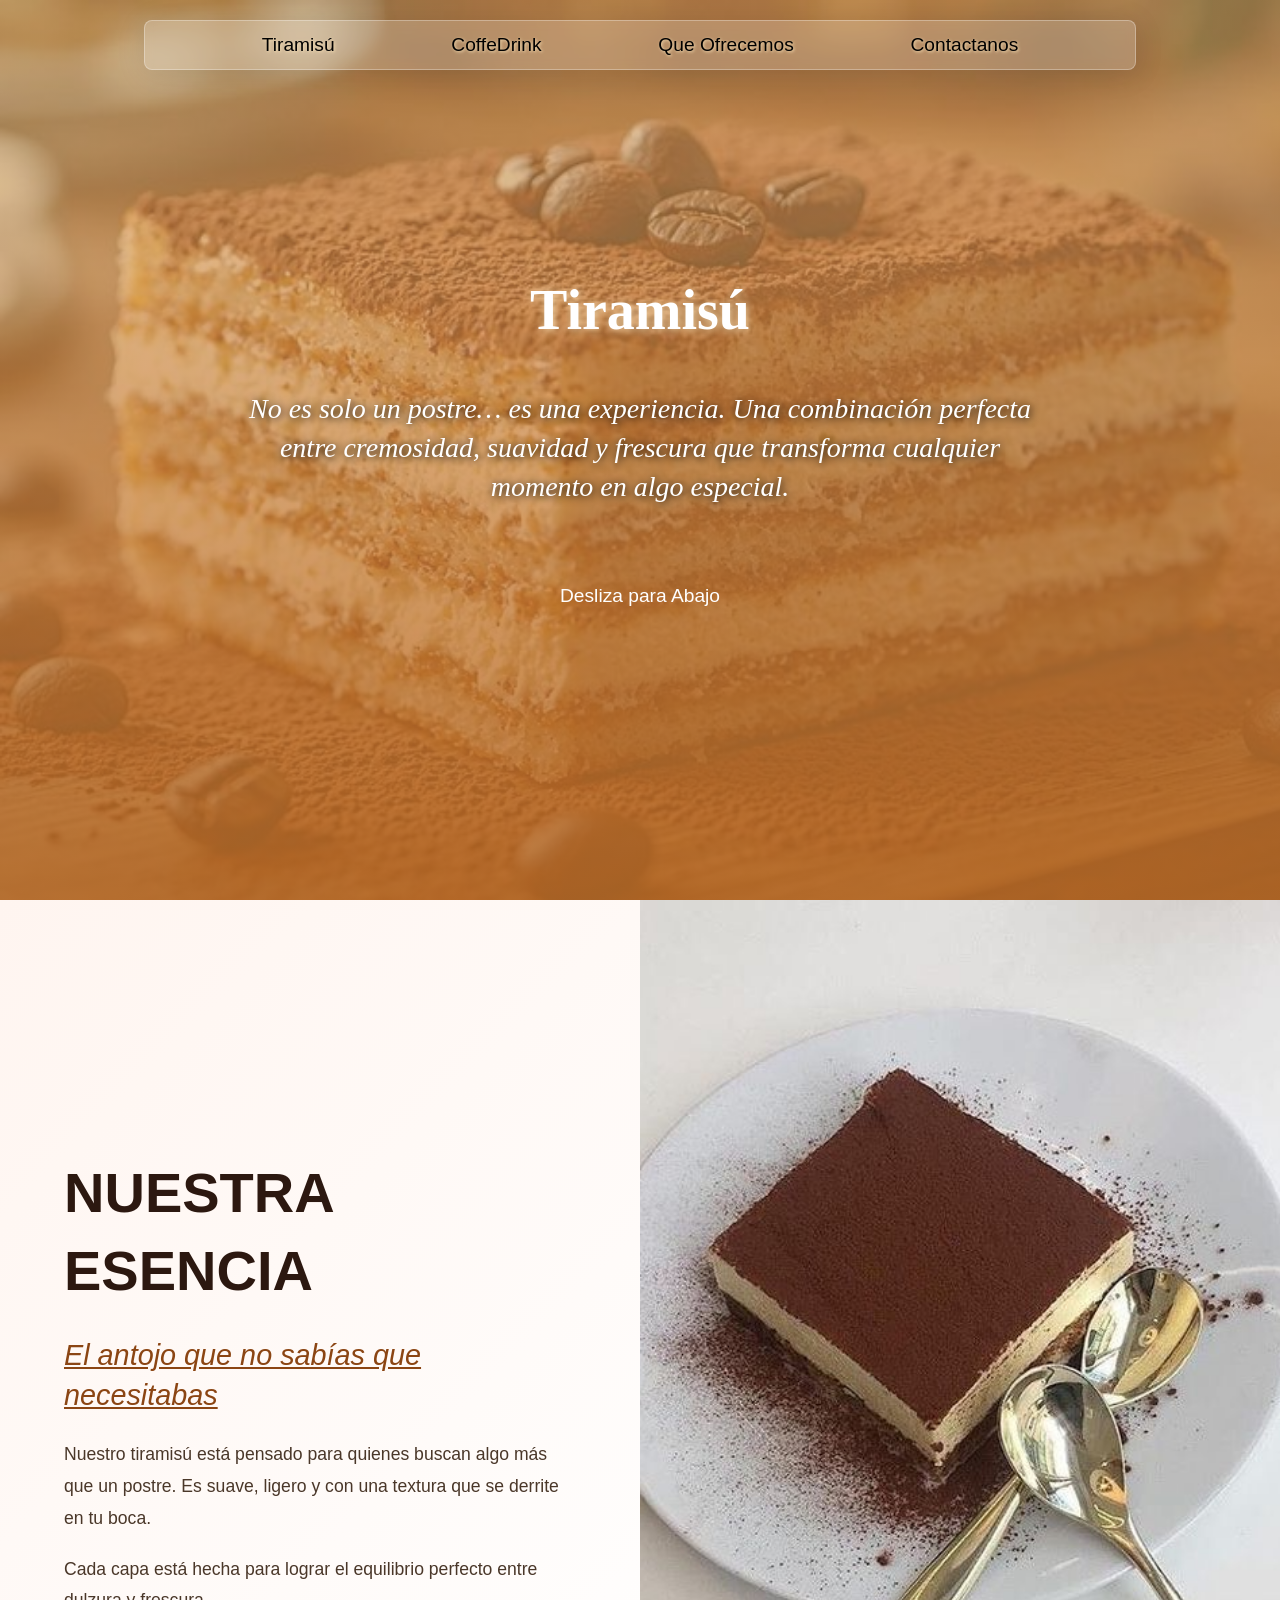
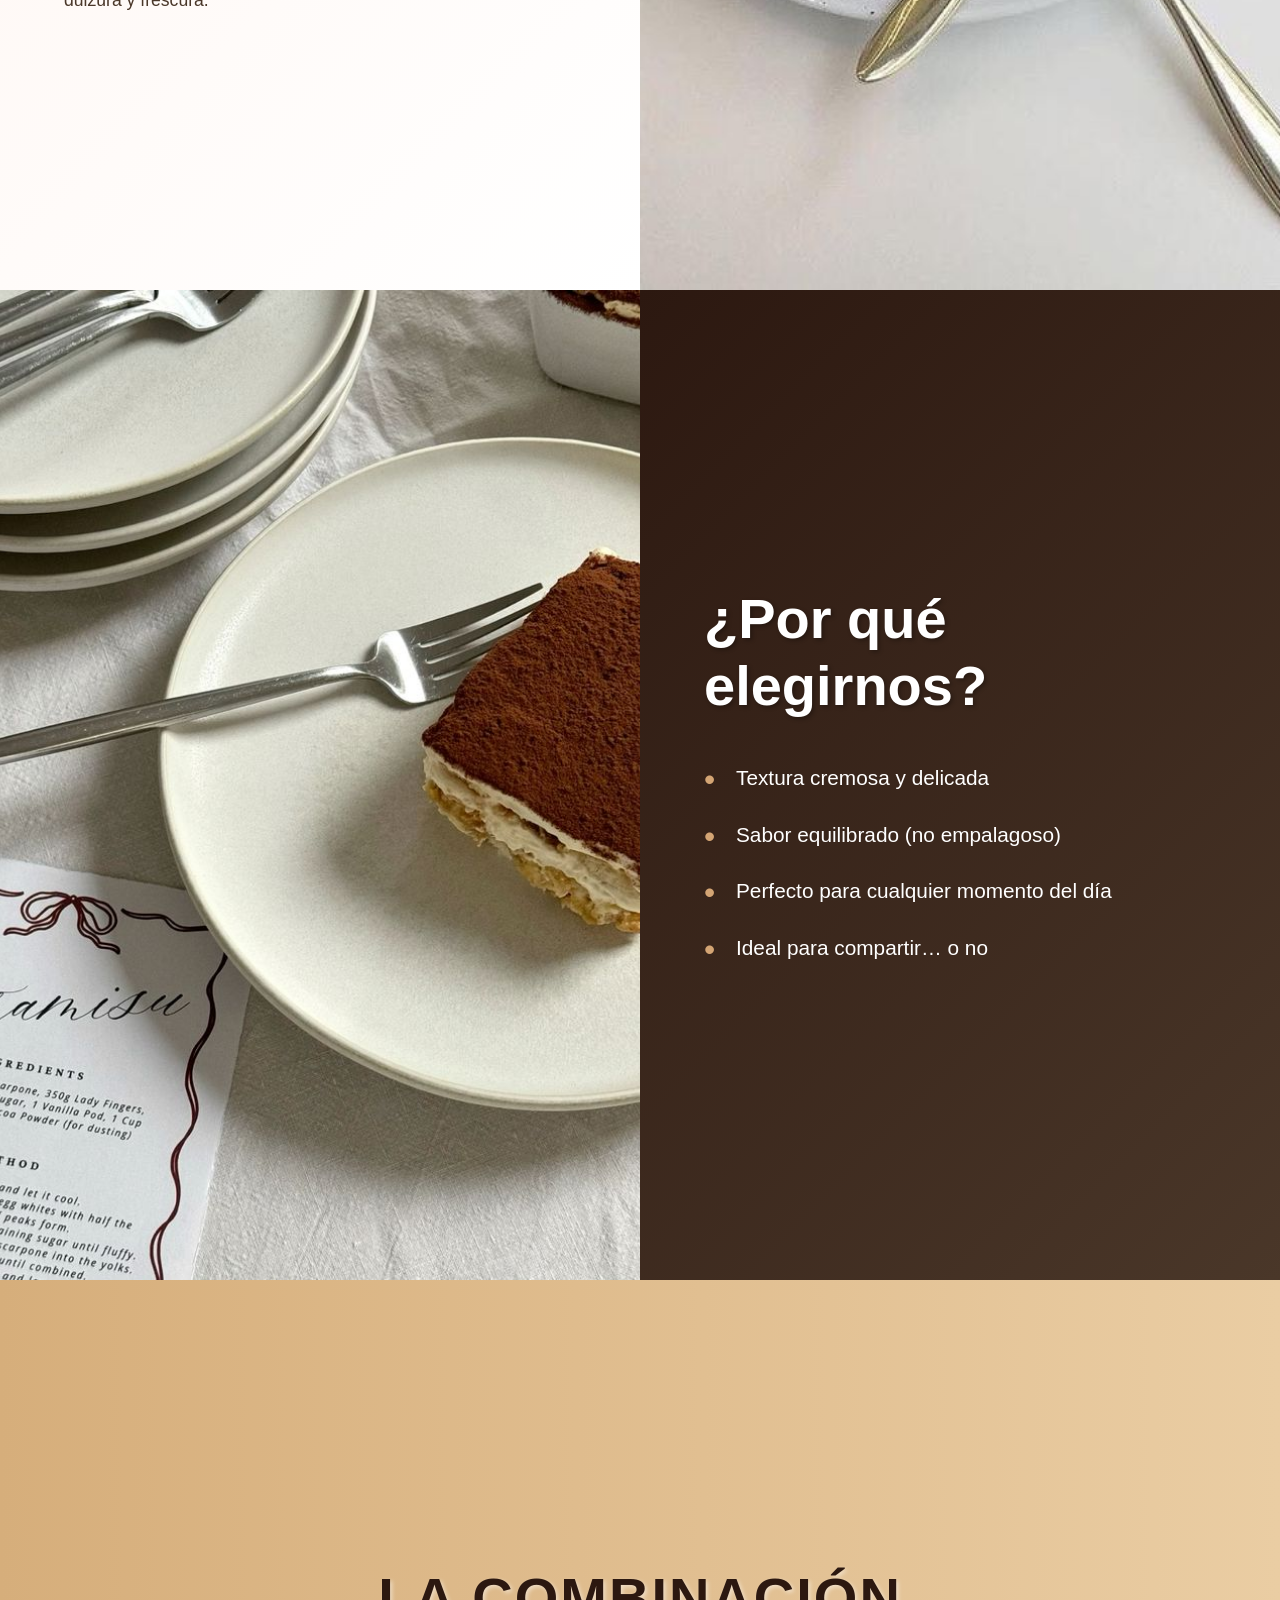
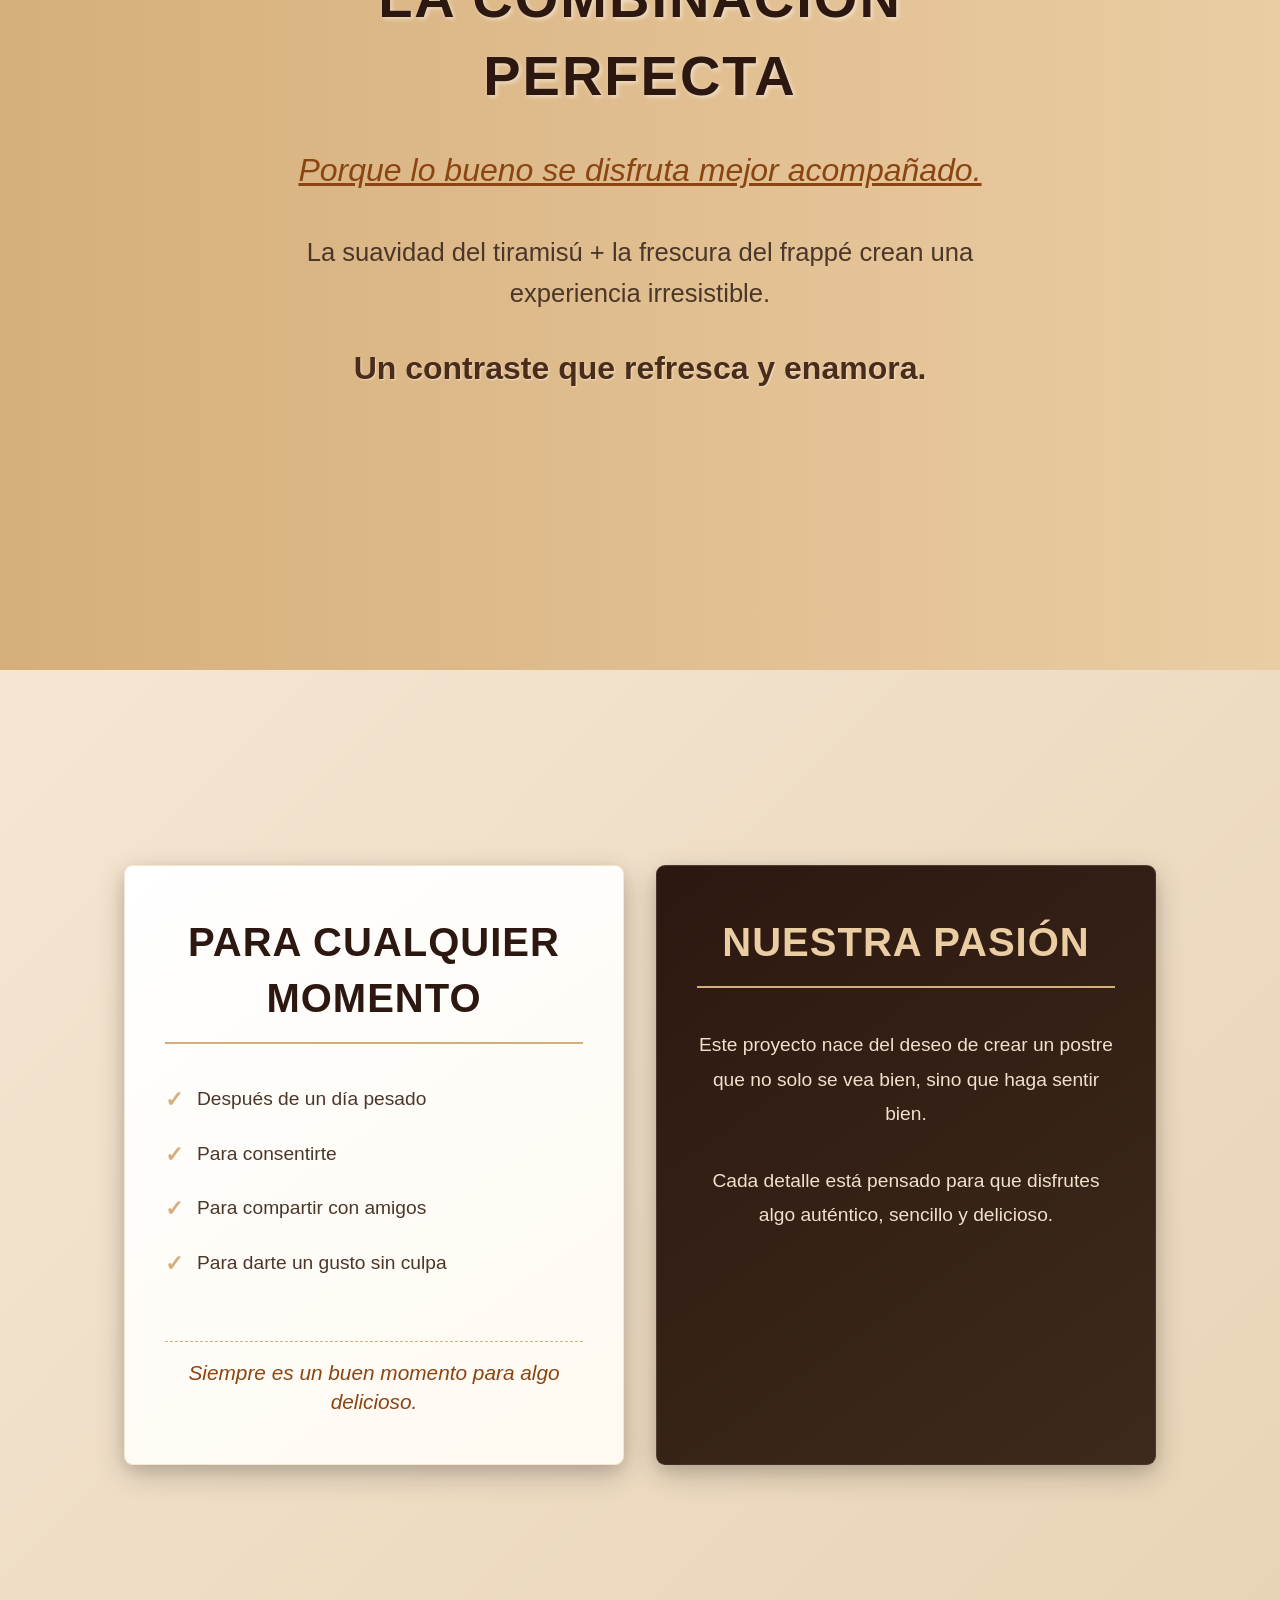
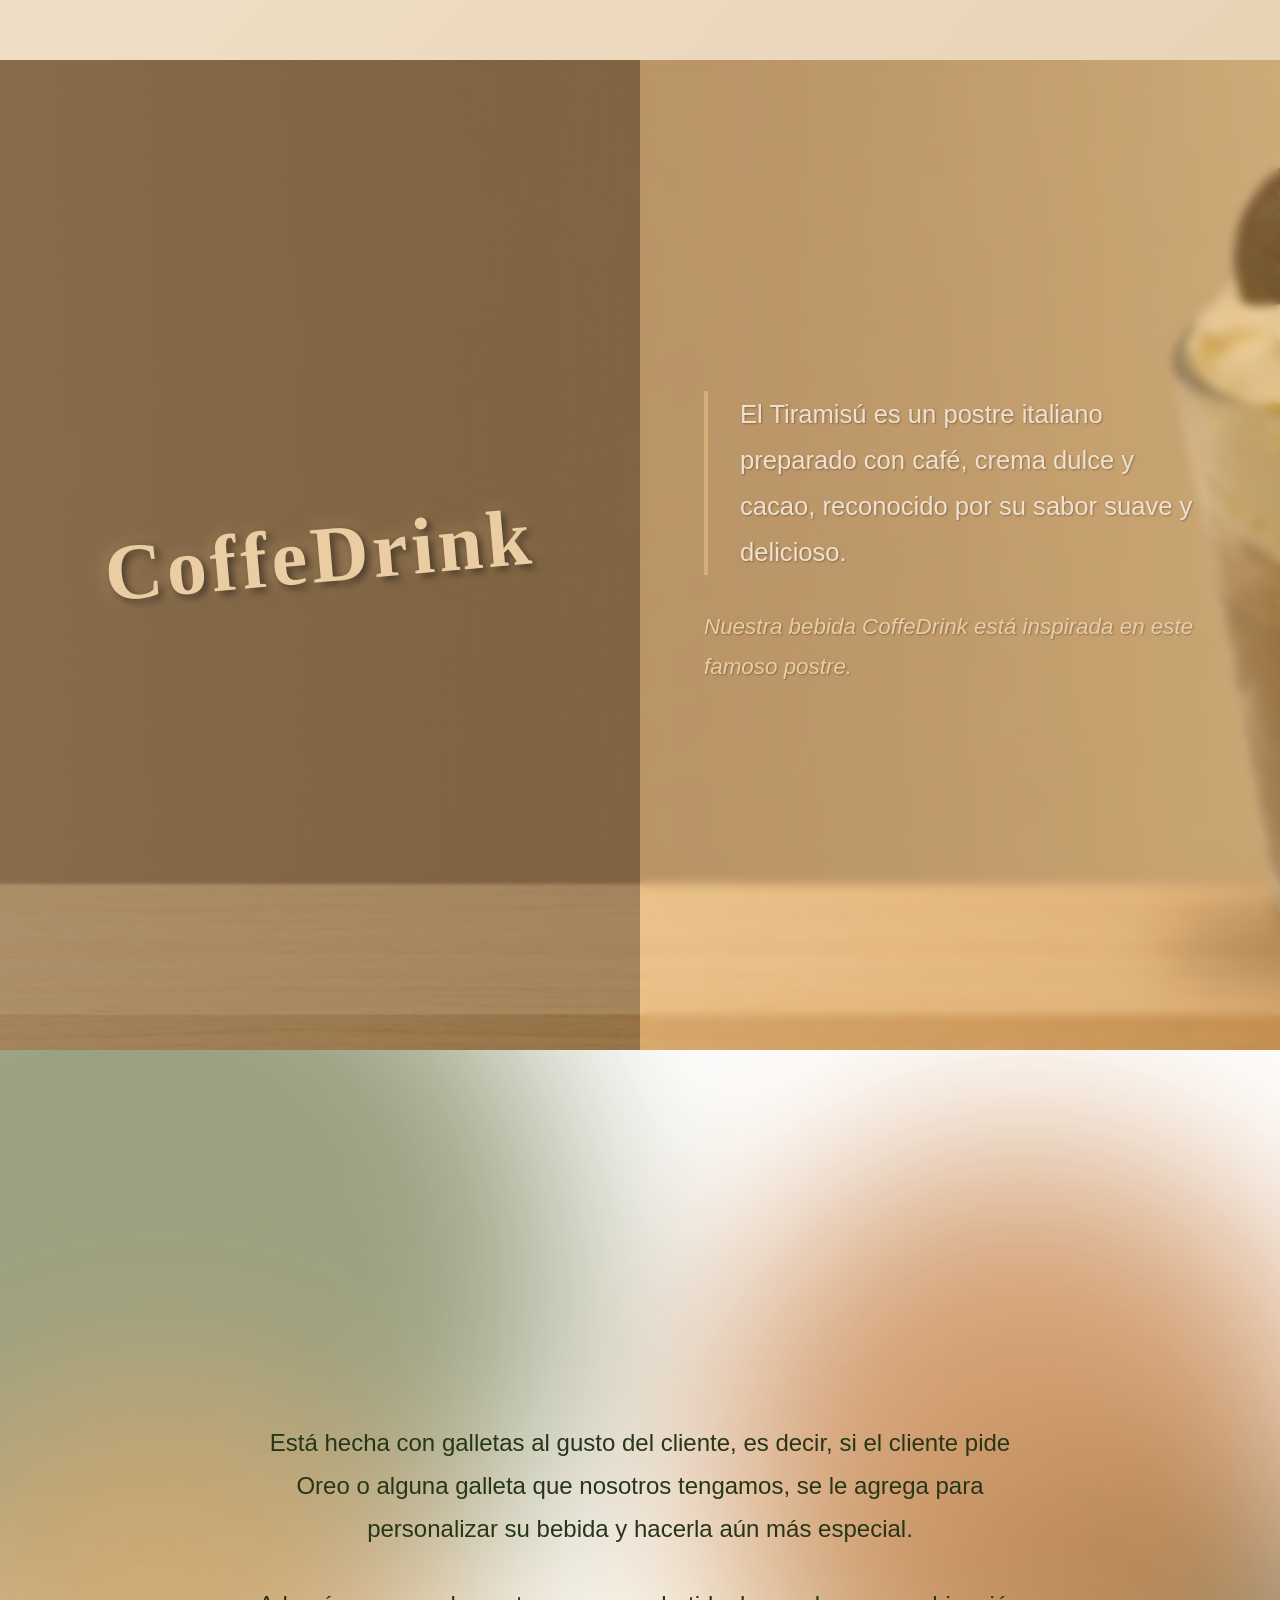
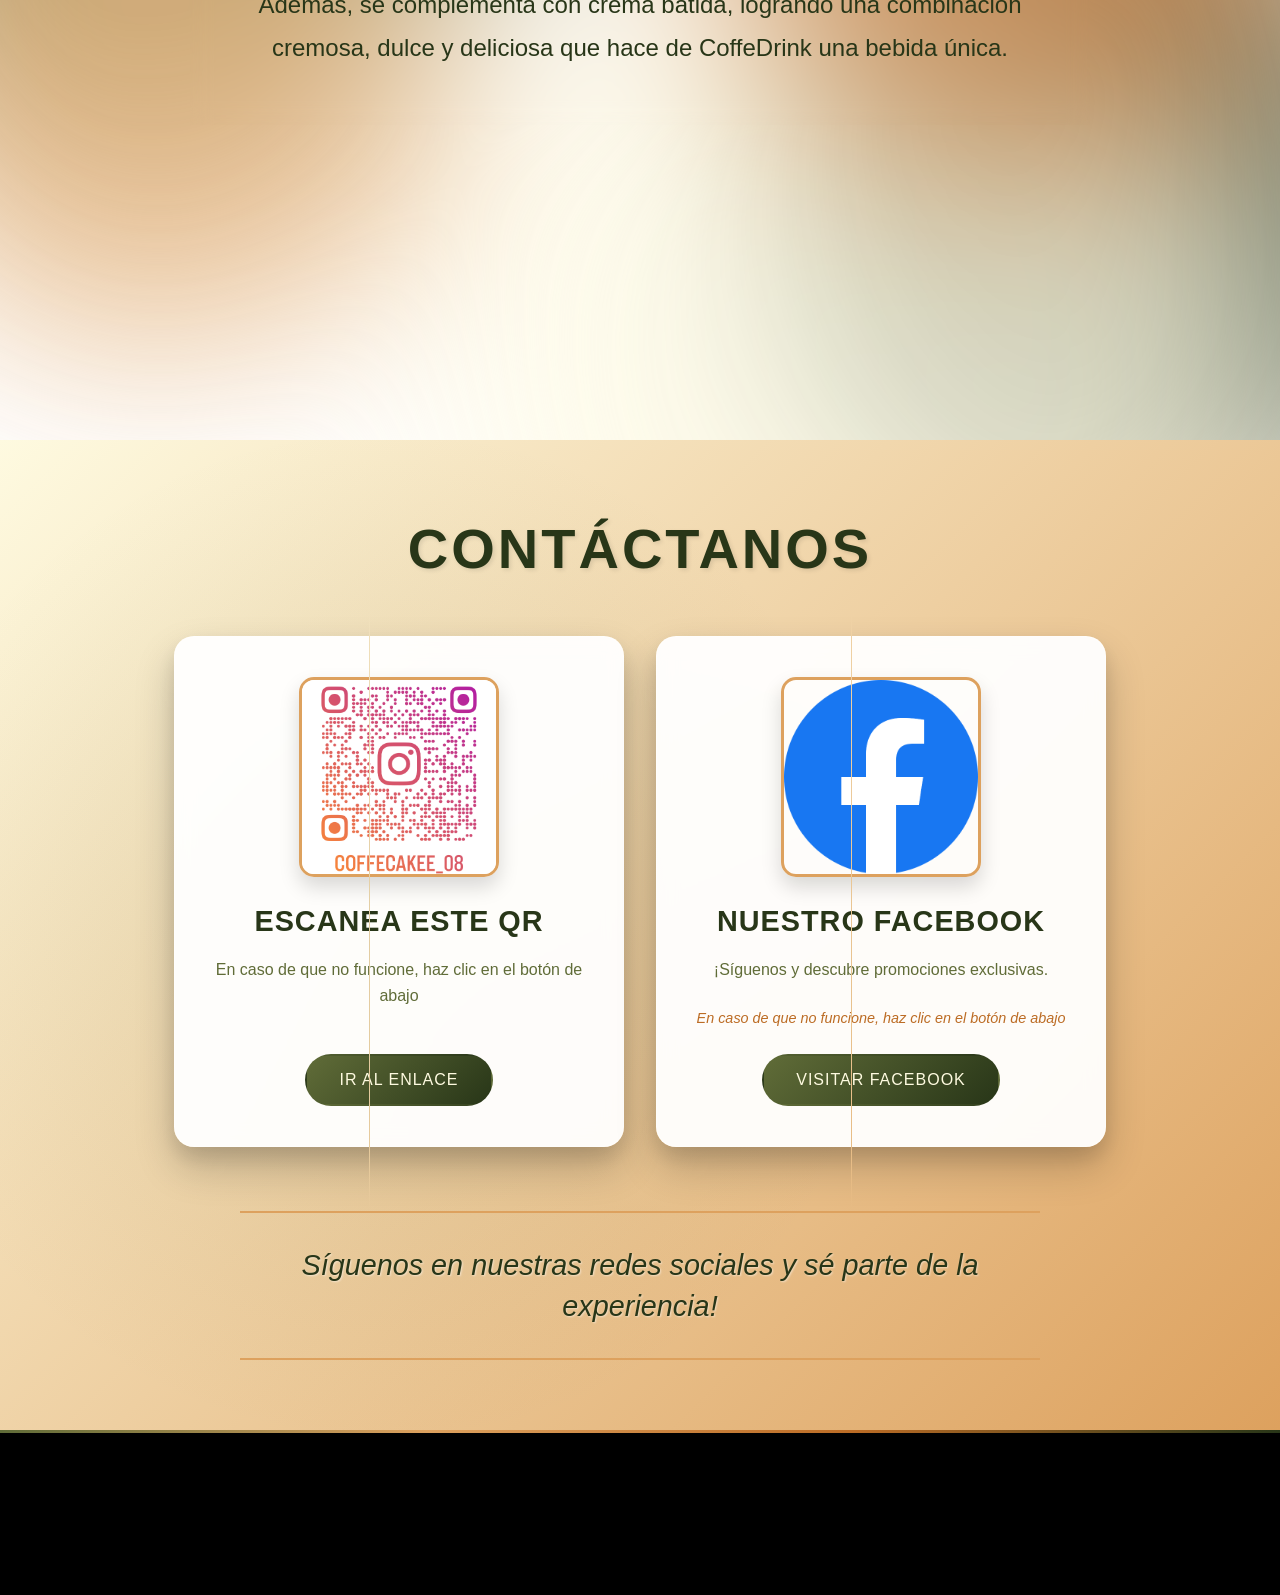
<file: index.html>
<!DOCTYPE html>
<html lang="en">

<head>
    <meta charset="UTF-8">
    <meta name="viewport" content="width=device-width, initial-scale=1.0">
    <title>Tiramisú</title>
    <link rel="stylesheet" type="text/css" href="https://necolas.github.io/normalize.css/8.0.1/normalize.css">
    <link rel="stylesheet" href="css/index.css">
    <link rel="stylesheet" href="https://pro.fontawesome.com/releases/v5.10.0/css/all.css" integrity="sha384-AYmEC3Yw5cVb3ZcuHtOA93w35dYTsvhLPVnYs9eStHfGJvOvKxVfELGroGkvsg+p" crossorigin="anonymous" />
    <link rel="shortcut icon" href="./img/logo.png" type="image/x-icon">
    <link rel="stylesheet" href="https://cdnjs.cloudflare.com/ajax/libs/animate.css/4.1.1/animate.min.css">
</head>

<body>

    <nav>
        <div class="contnav">
            <li><a href="#Tiramisu">Tiramisú</a></li>
            <li><a href="#sec5">CoffeDrink</a></li>
            <li><a href="html/menu.html">Que Ofrecemos</a></li>
            <li><a href="#contactos">Contactanos</a></li>
        </div>
    </nav>
 
<script>
document.addEventListener('DOMContentLoaded', function() {
    const nav = document.querySelector('nav');
    const contnav = document.querySelector('.contnav');
    let lastScrollTop = 0;
    let scrollTimeout;

    // Crear el botón hamburguesa
    const menuToggle = document.createElement('div');
    menuToggle.className = 'menu-toggle';
    menuToggle.innerHTML = '<span></span><span></span><span></span>';
    
    // Insertar el botón al inicio del contnav
    contnav.insertBefore(menuToggle, contnav.firstChild);

    // Toggle del menú al hacer clic en el botón hamburguesa
    menuToggle.addEventListener('click', function(e) {
        e.stopPropagation();
        contnav.classList.toggle('active');
    });

    // Cerrar menú al hacer clic en un enlace
    const links = contnav.querySelectorAll('li a');
    links.forEach(link => {
        link.addEventListener('click', function() {
            contnav.classList.remove('active');
        });
    });

    // Ocultar menú al hacer scroll
    window.addEventListener('scroll', function() {
        const scrollTop = window.pageYOffset || document.documentElement.scrollTop;
        
        // Limpiar el timeout anterior
        clearTimeout(scrollTimeout);
        
        // Si el menú está activo, cerrarlo después de un pequeño delay
        if (contnav.classList.contains('active')) {
            scrollTimeout = setTimeout(function() {
                contnav.classList.remove('active');
            }, 150);
        }
        
        lastScrollTop = scrollTop;
    }, { passive: true });

    // Cerrar menú al hacer clic fuera
    document.addEventListener('click', function(e) {
        if (!contnav.contains(e.target) && contnav.classList.contains('active')) {
            contnav.classList.remove('active');
        }
    });

    // Prevenir que el clic en el menú se propague cuando está activo
    contnav.addEventListener('click', function(e) {
        e.stopPropagation();
    });
});
</script>


<section id="Tiramisu">
    <section class="contenedor-fondo-animado">
    <div class="animacion">
        <!--  -->
        <span class="uno"></span>
        <span class="dos"></span>
        <span class="tres"></span>
        <span class="cuatro"></span>
        <!--  -->
        <span class="uno"></span>
        <span class="dos"></span>
        <span class="tres"></span>
        <span class="cuatro"></span>
        <!--  -->
        <span class="uno"></span>
        <span class="dos"></span>
        <span class="tres"></span>
        <span class="cuatro"></span>
    </div>
    <div class="seccion-contenido">
        <div class="contenido">
            <h4>Tiramisú </h4>
            <p>No es solo un postre… es una experiencia. Una combinación perfecta entre cremosidad, suavidad y frescura que transforma cualquier momento en algo especial. </p>
            <ul>
                <li>Desliza para Abajo</li>
            </ul>
        </div>
    </div>
</section>
</section>

<section id="sec1">
    <div class="contenedor-izquierdo">
        <h2 class="animate__animated">NUESTRA ESENCIA</h2>
        <p class="subtitulo animate__animated">El antojo que no sabías que necesitabas</p>
        <p class="descripcion animate__animated">Nuestro tiramisú está pensado para quienes buscan algo más que un postre. Es suave, ligero y con una textura que se derrite en tu boca.</p>
        <p class="descripcion animate__animated">Cada capa está hecha para lograr el equilibrio perfecto entre dulzura y frescura.</p>
    </div>
    <div class="contenedor-derecho">
        <img src="img/img1.jpg" alt="Tiramisú">
    </div>
</section>
</section>


<section id="sec2">
    <div class="contenedor-izquierdo-imagen">
        <img src="img/img2.jpg" alt="Tiramisú - ¿Por qué elegirnos?">
    </div>
    <div class="contenedor-derecho-info">
        <h2 class="animate__animated">¿Por qué elegirnos?</h2>
        <ul>
            <li class="animate__animated">Textura cremosa y delicada</li>
            <li class="animate__animated">Sabor equilibrado (no empalagoso)</li>
            <li class="animate__animated">Perfecto para cualquier momento del día</li>
            <li class="animate__animated">Ideal para compartir… o no</li>
        </ul>
    </div>
</section>



<section id="sec3">
    <div class="contenido-central">
        <h2 class="animate__animated">LA COMBINACIÓN PERFECTA</h2>
        <p class="subtitulo animate__animated">Porque lo bueno se disfruta mejor acompañado.</p>
        <p class="descripcion animate__animated">La suavidad del tiramisú + la frescura del frappé crean una experiencia irresistible.</p>
        <p class="destacado animate__animated">Un contraste que refresca y enamora.</p>
    </div>
</section>



<section id="sec4">
    <div class="cards-container">
        <!-- CARTA 1 - IZQUIERDA -->
        <div class="card animate__animated" id="card1">
            <h2>PARA CUALQUIER MOMENTO</h2>
            <ul>
                <li>Después de un día pesado</li>
                <li>Para consentirte</li>
                <li>Para compartir con amigos</li>
                <li>Para darte un gusto sin culpa</li>
            </ul>
            <p class="frase-final">Siempre es un buen momento para algo delicioso.</p>
        </div>

        <!-- CARTA 2 - DERECHA -->
        <div class="card animate__animated" id="card2">
            <h2>NUESTRA PASIÓN</h2>
            <p class="descripcion-pasion">Este proyecto nace del deseo de crear un postre que no solo se vea bien, sino que haga sentir bien.</p>
            <p class="descripcion-pasion">Cada detalle está pensado para que disfrutes algo auténtico, sencillo y delicioso.</p>
        </div>
    </div>
</section>



<section id="sec5">
    <div class="contenedor-izquierdo-bebida">
        <h2 class="animate__animated">CoffeDrink</h2>
    </div>
    <div class="contenedor-derecho-info-bebida">
        <p class="animate__animated">El Tiramisú es un postre italiano preparado con café, crema dulce y cacao, reconocido por su sabor suave y delicioso.</p>
        <p class="animate__animated">Nuestra bebida CoffeDrink está inspirada en este famoso postre.</p>
    </div>
</section>



<section id="acerca">
    <!-- Fondo líquido animado -->
    <div class="liquid-bg">
        <div class="liquid-layer l1"></div>
        <div class="liquid-layer l2"></div>
        <div class="liquid-layer l3"></div>
        <div class="liquid-layer l4"></div>
        <div class="liquid-layer l5"></div>
    </div>
    
    <!-- Contenedor centrado con la información -->
    <div class="contenedor-acerca">
        <p class="animate__animated parrafo-1">Está hecha con galletas al gusto del cliente, es decir, si el cliente pide Oreo o alguna galleta que nosotros tengamos, se le agrega para personalizar su bebida y hacerla aún más especial.</p>
        <p class="animate__animated parrafo-2">Además, se complementa con crema batida, logrando una combinación cremosa, dulce y deliciosa que hace de CoffeDrink una bebida única.</p>
    </div>
</section>


<!-- SECCIÓN DE CONTACTOS -->
<section id="contactos">
    <div class="contactos-container">
        <h2 class="titulo-contacto animate__animated animate__fadeIn">CONTÁCTANOS</h2>
        
        <div class="cards-contacto">
            <!-- CARD IZQUIERDA - QR -->
            <div class="card-contacto animate__animated" id="card-qr">
                <div class="imagen-container">
                    <img src="img/coffecakee_08_qr.png" alt="Código QR" class="imagen-contacto">
                </div>
                <h3 class="subtitulo-card">ESCANEA ESTE QR</h3>
                <p class="texto-card">En caso de que no funcione, haz clic en el botón de abajo</p>
                <a href="https://www.instagram.com/coffecakee_08?utm_source=qr&igsh=MWttN201Y2xqdGkxdA==" class="boton-contacto">IR AL ENLACE</a>
            </div>

            <!-- CARD DERECHA - FACEBOOK -->
            <div class="card-contacto animate__animated" id="card-facebook">
                <div class="imagen-container">
                    <img src="img/facebook.png" alt="Facebook" class="imagen-contacto">
                </div>
                <h3 class="subtitulo-card">NUESTRO FACEBOOK</h3>
                <p class="texto-card">¡Síguenos y descubre promociones exclusivas.</p>
                <p class="texto-card pequeño">En caso de que no funcione, haz clic en el botón de abajo</p>
                <a href="https://www.facebook.com/share/18QGigxPyd/" class="boton-contacto">VISITAR FACEBOOK</a>
            </div>
        </div>

        <!-- ESLOGAN CENTRAL -->
        <p class="eslogan-redes animate__animated animate__fadeIn">Síguenos en nuestras redes sociales y sé parte de la experiencia!</p>
    </div>
</section>

<!-- FOOTER -->
<footer id="footer">
    <div class="footer-container">
        <div class="footer-content">
            <div class="footer-logo">
                <p class="animate__animated">©ZELT</p>
                <p class="animate__animated">©MicroEmpresa</p>
                <p class="animate__animated">©2026-2027</p>
            </div>
            <div class="footer-derechos">
                <p class="animate__animated">TODOS LOS DERECHOS RESERVADOS ZELT</p>
                <a href="https://zxxltmaxxsk.github.io/HelpTasks/" class="footer-link animate__animated" target="_blank">https://zxxltmaxxsk.github.io/HelpTasks/</a>
            </div>
        </div>
    </div>
</footer>


<script>
    // Función para verificar si un elemento está visible en la pantalla
    function isElementInViewport(el) {
        const rect = el.getBoundingClientRect();
        return (
            rect.top <= (window.innerHeight || document.documentElement.clientHeight) * 0.8 &&
            rect.bottom >= 0
        );
    }

    // Función para activar las animaciones de SECCIÓN 1
    function checkAnimationsSec1() {
        const section = document.getElementById('sec1');
        if (!section) return;
        
        const animatedElements = section.querySelectorAll('.animate__animated');
        
        if (isElementInViewport(section)) {
            if (!animatedElements[0].classList.contains('animate__backInLeft')) {
                animatedElements[0].classList.add('animate__backInLeft');
                for (let i = 1; i < animatedElements.length; i++) {
                    animatedElements[i].classList.add('animate__fadeIn');
                    animatedElements[i].style.animationDelay = (0.2 * i) + 's';
                }
            }
        }
    }

    // Función para activar las animaciones de SECCIÓN 2
    function checkAnimationsSec2() {
        const section = document.getElementById('sec2');
        if (!section) return;
        
        const animatedElements = section.querySelectorAll('.animate__animated');
        
        if (isElementInViewport(section)) {
            if (!animatedElements[0].classList.contains('animate__bounceInRight')) {
                animatedElements[0].classList.add('animate__bounceInRight');
                for (let i = 1; i < animatedElements.length; i++) {
                    animatedElements[i].classList.add('animate__fadeIn');
                    animatedElements[i].style.animationDelay = (0.2 * i) + 's';
                }
            }
        }
    }

    // Función para activar las animaciones de SECCIÓN 3 - CORREGIDA
    function checkAnimationsSec3() {
        const section = document.getElementById('sec3');
        if (!section) return;
        
        const animatedElements = section.querySelectorAll('.animate__animated');
        
        if (isElementInViewport(section)) {
            animatedElements.forEach((el, index) => {
                // Verificar si ya tiene las clases de animación
                if (!el.classList.contains('animate__zoomInDown') && !el.classList.contains('animate__zoomInUp')) {
                    // Asignar la animación según el tipo de elemento
                    if (el.tagName === 'H2') {
                        el.classList.add('animate__zoomInDown');
                    } else {
                        el.classList.add('animate__zoomInUp');
                    }
                    
                    // Hacer visible el elemento
                    el.style.visibility = 'visible';
                    el.style.opacity = '1';
                    
                    // Agregar delay progresivo
                    el.style.animationDelay = (index * 0.3) + 's';
                }
            });
        }
    }

    // Función para activar las animaciones de SECCIÓN 4 (MODIFICADA)
function checkAnimationsSec4() {
    const section = document.getElementById('sec4');
    if (!section) return;
    
    if (isElementInViewport(section)) {
        // Card 1 - zoomInLeft
        const card1 = document.getElementById('card1');
        if (card1 && !card1.classList.contains('animate__zoomInLeft')) {
            card1.classList.add('animate__zoomInLeft');
        }
        
        // Card 2 - zoomInRight
        const card2 = document.getElementById('card2');
        if (card2 && !card2.classList.contains('animate__zoomInRight')) {
            card2.classList.add('animate__zoomInRight');
        }
    }
}

// Función para activar las animaciones de SECCIÓN 5
function checkAnimationsSec5() {
    const section = document.getElementById('sec5');
    if (!section) return;
    
    const titulo = section.querySelector('.contenedor-izquierdo-bebida h2');
    const textos = section.querySelectorAll('.contenedor-derecho-info-bebida p');
    
    if (isElementInViewport(section)) {
        // Título con animate__backInLeft
        if (titulo && !titulo.classList.contains('animate__backInLeft')) {
            titulo.classList.add('animate__backInLeft');
        }
        
        // Textos con animate__fadeIn (aparecen gradualmente)
        textos.forEach((el, index) => {
            if (!el.classList.contains('animate__fadeIn')) {
                el.classList.add('animate__fadeIn');
                el.style.animationDelay = (0.3 + index * 0.2) + 's';
            }
        });
    }
}

// Función para activar las animaciones de SECCIÓN ACERCA
function checkAnimationsAcerca() {
    const section = document.getElementById('acerca');
    if (!section) return;
    
    const parrafo1 = section.querySelector('.parrafo-1');
    const parrafo2 = section.querySelector('.parrafo-2');
    
    if (isElementInViewport(section)) {
        // Parrafo 1 con animate__fadeInTopLeft
        if (parrafo1 && !parrafo1.classList.contains('animate__fadeInTopLeft')) {
            parrafo1.classList.add('animate__fadeInTopLeft');
            parrafo1.style.animationDelay = '0.2s';
        }
        
        // Parrafo 2 con animate__fadeInBottomRight
        if (parrafo2 && !parrafo2.classList.contains('animate__fadeInBottomRight')) {
            parrafo2.classList.add('animate__fadeInBottomRight');
            parrafo2.style.animationDelay = '0.6s';
        }
    }
}


// Función para activar las animaciones de CONTACTOS
function checkAnimationsContactos() {
    const section = document.getElementById('contactos');
    if (!section) return;
    
    const titulo = section.querySelector('.titulo-contacto');
    const cards = section.querySelectorAll('.card-contacto');
    const eslogan = section.querySelector('.eslogan-redes');
    
    if (isElementInViewport(section)) {
        // Título ya tiene fadeIn en HTML
        // Cards con flipInY
        cards.forEach((card, index) => {
            if (!card.classList.contains('animate__flipInY')) {
                card.classList.add('animate__flipInY');
                card.style.animationDelay = (0.2 + index * 0.3) + 's';
            }
        });
        
        // Eslogan con fadeIn
        if (eslogan && !eslogan.classList.contains('animate__fadeIn')) {
            eslogan.classList.add('animate__fadeIn');
            eslogan.style.animationDelay = '0.8s';
        }
    }
}

// Función para activar las animaciones del FOOTER
function checkAnimationsFooter() {
    const footer = document.getElementById('footer');
    if (!footer) return;
    
    const elementos = footer.querySelectorAll('.animate__animated');
    
    if (isElementInViewport(footer)) {
        elementos.forEach((el, index) => {
            if (!el.classList.contains('animate__fadeInRightBig')) {
                el.classList.add('animate__fadeInRightBig');
                el.style.animationDelay = (0.1 * index) + 's';
            }
        });
    }
}



    // Función general que ejecuta todas las animaciones
    function checkAllAnimations() {
        checkAnimationsSec1();
        checkAnimationsSec2();
        checkAnimationsSec3();
        checkAnimationsSec4();
        checkAnimationsSec5();
        checkAnimationsAcerca();
        checkAnimationsContactos();
        checkAnimationsFooter();
    }

    // Ejecutar al cargar la página, al hacer scroll y cuando el DOM esté listo
    window.addEventListener('load', checkAllAnimations);
    window.addEventListener('scroll', checkAllAnimations);
    window.addEventListener('resize', checkAllAnimations); // Por si acaso
    document.addEventListener('DOMContentLoaded', checkAllAnimations);
</script>

</body>

</html>
</file>
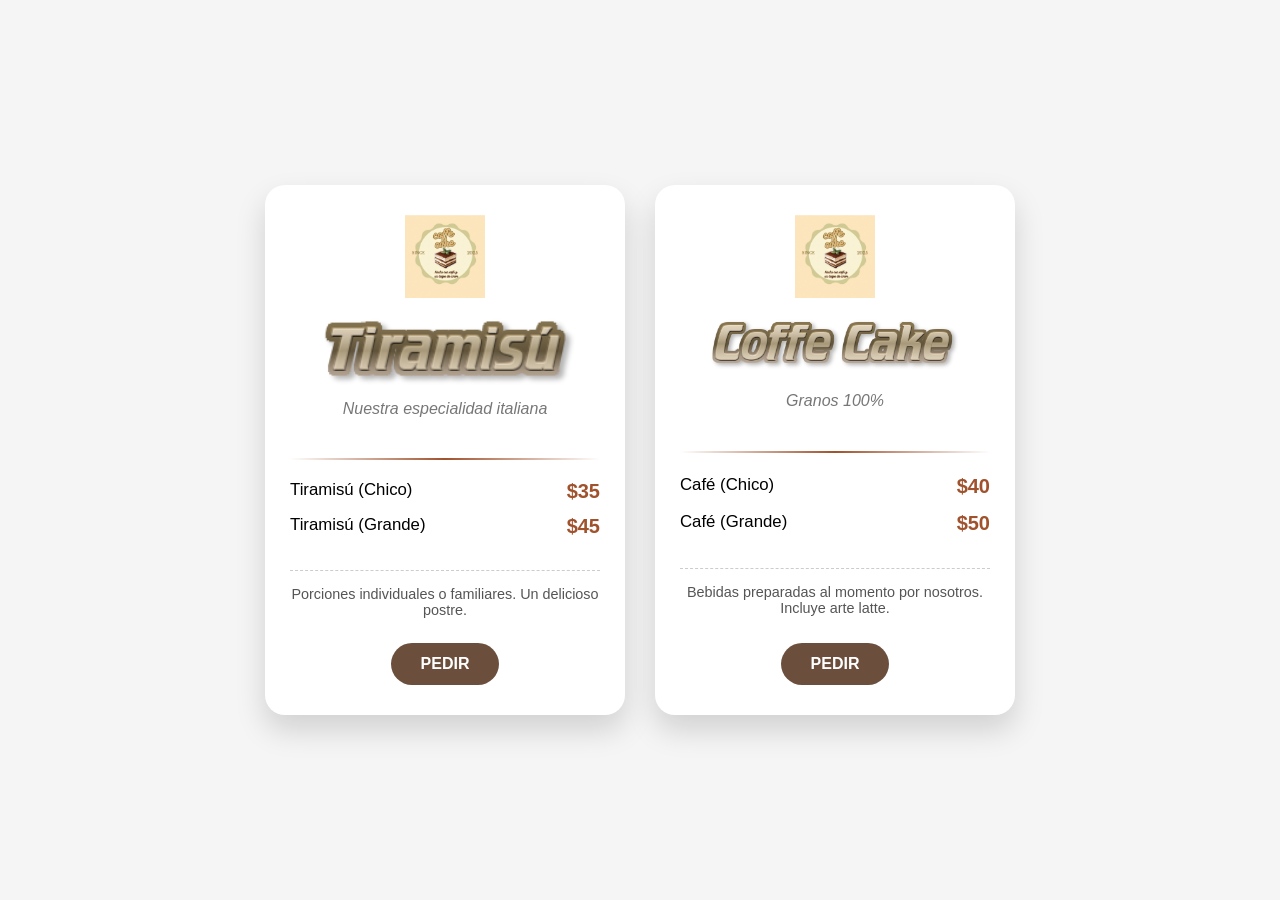
<file: html/menu.html>
<!DOCTYPE html>
<html lang="es">
<head>
<meta charset="UTF-8">
<meta name="viewport" content="width=device-width, initial-scale=1.0">

<link rel="stylesheet" href="menu.css">
<link rel="shortcut icon" href="./imgs/logoo.png">

<title>Nuestros Precios</title>
</head>

<body>

<section id="precios">

<div class="contenedor-precios">

<!-- CART 1 -->
<div class="carts animacion-izquierda">

<div class="icono-carts">
<img src="./imgs/logoo.png" alt="logo">
</div>

<h3>
<img src="./imgs/imagetira.png" alt="Tiramisu">
</h3>

<p class="subtitulo-carts">Nuestra especialidad italiana</p>

<hr>

<div class="item-precio">
<span>Tiramisú (Chico)</span>
<span class="precio">$35</span>
</div>

<div class="item-precio">
<span>Tiramisú (Grande)</span>
<span class="precio">$45</span>
</div>

<p class="descripcion-corta">
Porciones individuales o familiares. Un delicioso postre.
</p>

<a href="https://www.instagram.com/coffecakee_08/?utm_source=ig_web_button_share_sheet"
class="boton-carts">
PEDIR
</a>

</div>

<!-- CART 2 -->
<div class="carts animacion-derecha">

<div class="icono-carts">
<img src="./imgs/logoo.png" alt="logo">
</div>

<h3>
<img src="./imgs/image.png" alt="Cafe">
</h3>

<p class="subtitulo-carts">Granos 100%</p>

<hr>

<div class="item-precio">
<span>Café (Chico)</span>
<span class="precio">$40</span>
</div>

<div class="item-precio">
<span>Café (Grande)</span>
<span class="precio">$50</span>
</div>

<p class="descripcion-corta">
Bebidas preparadas al momento por nosotros. Incluye arte latte.
</p>

<a href="https://www.instagram.com/coffecakee_08/?utm_source=ig_web_button_share_sheet"
class="boton-carts">
PEDIR
</a>

</div>

</div>
</section>

</body>
</html>
</file>
<file: css/index.css>
html {
    -webkit-text-size-adjust: 100%;
    -ms-text-size-adjust: 100%;
    text-size-adjust: 100%;
    line-height: 1.4;
}


* {
    margin: 0;
    padding: 0;
    -webkit-box-sizing: border-box;
    -moz-box-sizing: border-box;
    box-sizing: border-box;
    user-select: none;
    scroll-behavior: smooth;
}

body {
    font-family: "Arial", Segoe UI, Tahoma, sans-serifl, Helvetica Neue, Helvetica;
}


/* Estilos base que ya tienes se mantienen */
nav{
    width: 100%;
    position: fixed;
    z-index: 999;
    padding: 20px;
    display: flex;
    align-items: center;
    justify-content: center;
}

nav .contnav{
    width: 80%;
    height: 50px;
    background: rgba(255, 255, 255, 0.2);
    border-radius: 8px;
    box-shadow: 0 4px 30px rgba(0, 0, 0, 0.1);
    backdrop-filter: blur(5px);
    -webkit-backdrop-filter: blur(5px);
    border: 1px solid rgba(255, 255, 255, 0.3);
    display: flex;
    align-items: center;
    justify-content: space-evenly;
    transition-duration: 2s;
}

nav .contnav:hover{
    transition-duration: 2s;
    background: rgba(255, 255, 255, 0.24);
}

nav .contnav li{
    list-style: none;
    display: flex;
}

nav .contnav li a{
    color: black;
    text-shadow: 1px 1px 3px wheat;
    text-decoration: none;
    font-size: 1.2rem;
}

/* Estilos para el menú hamburguesa */
.menu-toggle {
    display: none;
    flex-direction: column;
    cursor: pointer;
    padding: 10px;
}

.menu-toggle span {
    width: 25px;
    height: 3px;
    background-color: white;
    margin: 3px 0;
    border-radius: 3px;
    transition: all 0.3s ease;
}

/* Media query para móviles */
@media screen and (max-width: 768px) {
    nav .contnav {
        width: 90%;
        justify-content: flex-end;
        padding-right: 20px;
    }

    .menu-toggle {
        display: flex;
    }

    nav .contnav li {
        display: none;
    }

    /* Estilos para el menú activo */
    nav .contnav.active {
        flex-direction: column;
        height: auto;
        padding: 20px;
        justify-content: center;
    }

    nav .contnav.active li {
        display: flex;
        margin: 10px 0;
        width: 100%;
        text-align: center;
        justify-content: center;
    }

    /* Animación del icono hamburguesa cuando está activo */
    nav .contnav.active .menu-toggle span:nth-child(1) {
        transform: rotate(45deg) translate(5px, 5px);
    }

    nav .contnav.active .menu-toggle span:nth-child(2) {
        opacity: 0;
    }

    nav .contnav.active .menu-toggle span:nth-child(3) {
        transform: rotate(-45deg) translate(7px, -6px);
    }
}

/*=====================================
estilos de la utilidad
Copiar esto
=====================================*/
.contenedor-fondo-animado {
    display: block;
    height: 100vh;
    color: #fff;
    position: relative;
    overflow: hidden;
    background: hsla(32, 65%, 62%, 0.877);  /* fallback for old browsers */
    background: -webkit-linear-gradient(to bottom, hsla(32, 65%, 62%, 0.592), rgba(187, 107, 37, 0.877)), url(../img/f1.jpg);  /* Chrome 10-25, Safari 5.1-6 */
    background: linear-gradient(to bottom, hsla(32, 65%, 62%, 0.592), rgba(187, 107, 37, 0.877)), url(../img/f1.jpg); /* W3C, IE 10+/ Edge, Firefox 16+, Chrome 26+, Opera 12+, Safari 7+ */
    background-size: cover;
    background-repeat: no-repeat;
    background-attachment: fixed;
}
.seccion-contenido {
    display: flex;
    width: 100%;
    height: 100vh;
    align-items: center;
    justify-content: center;
}
.seccion-contenido .contenido {
    display: block;
    margin-left: auto;
    margin-right: auto;
    width: 80%;
    max-width: 800px;
    text-align: center;
    z-index: 5;
}
.seccion-contenido .contenido h4 {
    font-size: 3.5rem;
    margin-bottom: 2.5rem;
    font-family: Lucida Handwriting;
    filter: drop-shadow(1px 1px 4px wheat);
}
.seccion-contenido .contenido p {
    font-style: italic;
    font-size: 1.75rem;
    margin-bottom: 3.5rem;
    font-family: Gill Sans MT;
    filter: drop-shadow(1px 1px 4px black);
}

.seccion-contenido .contenido ul {
    list-style: none;
}
.seccion-contenido .contenido ul a {
    display: block;
    text-decoration: none;
    color: inherit;
    font-size: 1.2em;
    padding: 15px;
    border-radius: 12px;
    transition: all ease-in 100ms;
    transform: translateY(0)
}
.seccion-contenido .contenido ul a:hover {
    transform: translateY(-.5rem);
}
.seccion-contenido .contenido li:nth-child(1) a {
    border: 3px solid #E86BFF;
}
.seccion-contenido .contenido li:nth-child(2) a {
    border: 3px solid #90BAFF;
}
.seccion-contenido .contenido li:nth-child(3) a {
    border: 3px solid #FF5071;
}
.seccion-contenido .contenido ul li {
    display: inline-block;
    padding: 20px;
    font-size: 1.2em;
}
.seccion-contenido .contenido ul li + li {
    margin-left: 2.5rem;
}

/* animacion */
.animacion {
    z-index: 1;
}
span.cuatro,
span.dos,
span.tres,
span.uno {
    border: 0;
    display: block;
    position: absolute;
    bottom: 0;
    left: 0;
    background-color: #fff;
    animation: vuela 7s linear infinite normal both;
}
span.uno {
    width: 100px;
    height: 100px;
    background-color: #606c38;
    bottom: -100px;
}
span.dos {
    width: 70px;
    height: 70px;
    background-color: #283618;
    bottom: -70px;
}
span.tres {
    width: 50px;
    height: 50px;
    background-color: #fefae0;
    bottom: -50px;
}
span.cuatro {
    width: 20px;
    height: 20px;
    background-color: #dda15e;
    bottom: -20px;
}
@keyframes vuela {
    from {
        transform: rotate(0deg);
        bottom: 0;
        opacity: 0;
    }
    5% {
        opacity: 1;
    }
    60% {
        opacity: 1;
    }
    to {
        transform: rotate(360deg);
        bottom: calc(100% + 100px);
        opacity: 0;
    }
}
/* secuencia y orden */
.animacion span:nth-child(1) {
    left: 20%;
    animation-delay: 3s;
}
.animacion span:nth-child(2) {
    left: 50%;
}
.animacion span:nth-child(3) {
    left: 35%;
    animation-delay: 5s;
}
.animacion span:nth-child(4) {
    left: 75%;
    animation-delay: 1s;
}
.animacion span:nth-child(6) {
    left: 85%;
    animation-delay: 3s;
}
.animacion span:nth-child(7) {
    left: 90%;
    animation-delay: 5s;
}
.animacion span:nth-child(8) {
    left: 65%;
}
.animacion span:nth-child(9) {
    left: 60%;
}
.animacion span:nth-child(10) {
    left: 75%;
    animation-delay: 6s;
}
.animacion span:nth-child(11) {
    left: 10%;
}
.animacion span:nth-child(12) {
    left: 45%;
    animation-delay: 3s;
}

.mensaje a {
    color: inherit;
    margin-right: .5rem;
    display: inline-block;
}
.mensaje a:hover {
    color: #309B76;
    transform: scale(1.4)
}




/*SECCION DE INFORMACION*/
/* Para que las animaciones no se muestren hasta que sean activadas por el scroll */
#sec1 .animate__animated {
    opacity: 0;
    visibility: hidden;
}

#sec1 .animate__animated.animate__backInLeft,
#sec1 .animate__animated.animate__fadeIn {
    opacity: 1;
    visibility: visible;
}

/* Tus estilos existentes para #sec1 */
#sec1 {
    width: 100%;
    height: 110vh;
    display: flex;
    flex-wrap: wrap;
    margin: 0;
    padding: 0;
    overflow: hidden;
}

.contenedor-izquierdo,
.contenedor-derecho {
    width: 50%;
    height: 100%;
}

.contenedor-izquierdo {
    display: flex;
    flex-direction: column;
    justify-content: center;
    align-items: flex-start;
    padding: 4rem;
    background: linear-gradient(135deg, #fff5f0 0%, #fff 100%);
    box-sizing: border-box;
}

.contenedor-izquierdo h2 {
    font-size: 3.5rem;
    margin-bottom: 1.5rem;
    color: #2c1810;
}

.subtitulo {
    font-size: 1.8rem;
    color: #8b4513;
    margin-bottom: 1.5rem;
    font-style: italic;
    text-decoration: underline;
}

.descripcion {
    font-size: 1.1rem;
    line-height: 1.8;
    color: #4a3729;
    margin-bottom: 1.2rem;
    max-width: 600px;
}

.contenedor-derecho {
    overflow: hidden;
}

.contenedor-derecho img {
    width: 100%;
    height: 100%;
    object-fit: cover;
}

@media screen and (max-width: 968px) {
    #sec1 {
        height: auto;
        min-height: 110vh;
    }
    
    .contenedor-izquierdo,
    .contenedor-derecho {
        width: 100%;
        height: auto;
    }
    
    .contenedor-izquierdo {
        padding: 3rem 2rem;
        min-height: 60vh;
    }
    
    .contenedor-derecho {
        height: 50vh;
    }
}

/* Responsive Design */
@media screen and (max-width: 968px) {
    #sec1 {
        height: auto;
        min-height: 110vh;
    }
    
    .contenedor-izquierdo,
    .contenedor-derecho {
        width: 100%;
        height: auto;
    }
    
    .contenedor-izquierdo {
        padding: 3rem 2rem;
        min-height: 60vh;
    }
    
    .contenedor-izquierdo h2 {
        font-size: 2.8rem;
    }
    
    .subtitulo {
        font-size: 1.5rem;
    }
    
    .contenedor-derecho {
        height: 50vh;
    }
}

@media screen and (max-width: 480px) {
    .contenedor-izquierdo {
        padding: 2rem 1.5rem;
    }
    
    .contenedor-izquierdo h2 {
        font-size: 2.2rem;
    }
    
    .subtitulo {
        font-size: 1.3rem;
    }
    
    .descripcion {
        font-size: 1rem;
        line-height: 1.6;
    }
}

/* Animaciones por defecto ocultas */
.animate__animated {
    opacity: 0;
    visibility: hidden;
}

/* Cuando se activan las animaciones */
.animate__animated.animate__backInLeft,
.animate__animated.animate__fadeIn {
    opacity: 1;
    visibility: visible;
}





/* SECCIÓN 2 - ¿Por qué elegirnos? */
#sec2 {
    width: 100%;
    height: 110vh;
    display: flex;
    flex-wrap: wrap;
    margin: 0;
    padding: 0;
    overflow: hidden;
}

/* Contenedor izquierdo - Imagen */
#sec2 .contenedor-izquierdo-imagen {
    width: 50%;
    height: 100%;
    overflow: hidden;
}

#sec2 .contenedor-izquierdo-imagen img {
    width: 100%;
    height: 100%;
    object-fit: cover;
    display: block;
}

/* Contenedor derecho - Información */
#sec2 .contenedor-derecho-info {
    width: 50%;
    height: 100%;
    display: flex;
    flex-direction: column;
    justify-content: center;
    padding: 4rem;
    background: linear-gradient(135deg, #2c1810 0%, #4a3729 100%);
    box-sizing: border-box;
}

#sec2 .contenedor-derecho-info h2 {
    font-size: 3.5rem;
    margin-bottom: 2.5rem;
    color: #ffffff;
    font-family: 'Arial', sans-serif;
    line-height: 1.2;
    text-shadow: 2px 2px 4px rgba(0, 0, 0, 0.3);
}

#sec2 .contenedor-derecho-info ul {
    list-style: none;
    padding: 0;
    margin: 0;
}

#sec2 .contenedor-derecho-info li {
    font-size: 1.3rem;
    line-height: 1.8;
    color: #ffffff;
    margin-bottom: 1.2rem;
    padding-left: 2rem;
    position: relative;
    font-weight: 300;
}

#sec2 .contenedor-derecho-info li::before {
    content: "•";
    color: #d4a574;
    font-size: 2rem;
    position: absolute;
    left: 0;
    top: -8px;
}

/* Ocultar animaciones hasta que sean activadas */
#sec2 .animate__animated {
    opacity: 0;
    visibility: hidden;
}

#sec2 .animate__animated.animate__bounceInRight,
#sec2 .animate__animated.animate__fadeIn {
    opacity: 1;
    visibility: visible;
}

/* Responsive para sec2 */
@media screen and (max-width: 968px) {
    #sec2 {
        height: auto;
        min-height: 110vh;
        flex-direction: column-reverse;
    }
    
    #sec2 .contenedor-izquierdo-imagen,
    #sec2 .contenedor-derecho-info {
        width: 100%;
        height: auto;
    }
    
    #sec2 .contenedor-izquierdo-imagen {
        height: 50vh;
    }
    
    #sec2 .contenedor-derecho-info {
        padding: 3rem 2rem;
        min-height: 60vh;
    }
    
    #sec2 .contenedor-derecho-info h2 {
        font-size: 2.8rem;
    }
    
    #sec2 .contenedor-derecho-info li {
        font-size: 1.2rem;
    }
}

@media screen and (max-width: 480px) {
    #sec2 .contenedor-derecho-info {
        padding: 2rem 1.5rem;
    }
    
    #sec2 .contenedor-derecho-info h2 {
        font-size: 2.2rem;
    }
    
    #sec2 .contenedor-derecho-info li {
        font-size: 1.1rem;
        padding-left: 1.5rem;
    }
}








/* SECCIÓN 3 - LA COMBINACIÓN PERFECTA */
#sec3 {
    width: 100%;
    height: 110vh;
    margin: 0;
    padding: 0;
    overflow: hidden;
    display: flex;
    align-items: center;
    justify-content: center;
    text-align: center;
    
    /* Gradiente de fondo */
    background: #eacda3;  /* fallback para navegadores antiguos */
    background: -webkit-linear-gradient(to right, #d6ae7b, #eacda3);  /* Chrome 10-25, Safari 5.1-6 */
    background: linear-gradient(to right, #d6ae7b, #eacda3); /* W3C, IE 10+/ Edge, Firefox 16+, Chrome 26+, Opera 12+, Safari 7+ */
}

#sec3 .contenido-central {
    max-width: 900px;
    width: 90%; /* Añadido para mejor responsive */
    padding: 2rem;
    margin: 0 auto;
    color: #2c1810;
    box-sizing: border-box; /* Asegura que el padding no afecte el ancho */
}

#sec3 h2 {
    font-size: 3.5rem;
    margin: 0 auto 2rem auto; /* Centrado horizontal */
    font-weight: 700;
    text-transform: uppercase;
    letter-spacing: 2px;
    text-shadow: 2px 2px 4px rgba(255, 255, 255, 0.5);
    width: 100%;
}

#sec3 .subtitulo {
    font-size: 2rem;
    margin: 0 auto 2.5rem auto; /* Centrado horizontal */
    font-weight: 300;
    font-style: italic;
    line-height: 1.4;
    width: 100%;
}

#sec3 .descripcion {
    font-size: 1.6rem;
    margin: 0 auto 2rem auto; /* CORREGIDO: quitado margin-left, ahora centrado */
    font-weight: 400;
    line-height: 1.6;
    width: 100%;
    max-width: 800px; /* Controla el ancho máximo del texto */
}

#sec3 .destacado {
    font-size: 2rem;
    margin: 1rem auto 0 auto; /* Centrado horizontal */
    font-weight: 600;
    color: #4a2c1a;
    text-shadow: 1px 1px 2px rgba(255, 255, 255, 0.5);
    width: 100%;
}

/* Ocultar animaciones hasta que sean activadas */
#sec3 .animate__animated {
    opacity: 0;
    visibility: hidden;
}

#sec3 .animate__animated.animate__zoomInDown,
#sec3 .animate__animated.animate__zoomInUp {
    opacity: 1;
    visibility: visible;
}

/* Responsive para sec3 - CORREGIDO */
@media screen and (max-width: 968px) {
    #sec3 {
        height: auto;
        min-height: 110vh;
        padding: 4rem 2rem;
    }
    
    #sec3 h2 {
        font-size: 3rem;
    }
    
    #sec3 .subtitulo {
        font-size: 1.6rem;
    }
    
    #sec3 .descripcion {
        font-size: 1.4rem;
        margin-left: auto; /* Asegura centrado */
        margin-right: auto;
    }
    
    #sec3 .destacado {
        font-size: 1.6rem;
    }
}

@media screen and (max-width: 768px) {
    #sec3 .contenido-central {
        width: 95%;
        padding: 1.5rem;
    }
    
    #sec3 h2 {
        font-size: 2.5rem;
    }
    
    #sec3 .subtitulo {
        font-size: 1.4rem;
    }
    
    #sec3 .descripcion {
        font-size: 1.2rem;
        max-width: 600px;
    }
    
    #sec3 .destacado {
        font-size: 1.4rem;
    }
}

@media screen and (max-width: 480px) {
    #sec3 {
        padding: 3rem 1rem;
    }
    
    #sec3 .contenido-central {
        width: 100%;
        padding: 1rem;
    }
    
    #sec3 h2 {
        font-size: 2rem;
        letter-spacing: 1px;
        margin-bottom: 1.5rem;
    }
    
    #sec3 .subtitulo {
        font-size: 1.2rem;
        margin-bottom: 2rem;
    }
    
    #sec3 .descripcion {
        font-size: 1.1rem;
        margin-left: auto; /* CORREGIDO: ahora es auto, no -0px */
        margin-right: auto;
        max-width: 100%;
    }
    
    #sec3 .destacado {
        font-size: 1.2rem;
        margin-top: 1.5rem;
    }
}

/* Para pantallas muy grandes */
@media screen and (min-width: 1400px) {
    #sec3 .contenido-central {
        max-width: 1100px;
    }
    
    #sec3 h2 {
        font-size: 4rem;
    }
    
    #sec3 .descripcion {
        max-width: 900px;
    }
}






/* SECCIÓN 4 - CARDS */
#sec4 {
    width: 100%;
    height: 110vh;
    margin: 0;
    padding: 0;
    overflow: hidden;
    display: flex;
    align-items: center;
    justify-content: center;
    background: linear-gradient(135deg, #f5e6d3 0%, #e8d3b5 100%);
}

#sec4 .cards-container {
    width: 90%;
    max-width: 1300px;
    height: auto;
    display: flex;
    flex-wrap: wrap;
    gap: 2rem;
    justify-content: center;
    align-items: center;
    padding: 2rem;
}

#sec4 .card {
    flex: 1 1 400px;
    min-width: 300px;
    max-width: 500px;
    height: 600px;
    background: white;
    border-radius: 9px;
    box-shadow: 0 10px 30px rgba(0, 0, 0, 0.2), 0 5px 15px rgba(0, 0, 0, 0.1);
    padding: 3rem 2.5rem;
    display: flex;
    flex-direction: column;
    transition: transform 0.3s ease, box-shadow 0.3s ease;
}

/* Efecto hover para las cards */
#sec4 .card:hover {
    transform: translateY(-10px);
    box-shadow: 0 20px 40px rgba(0, 0, 0, 0.3), 0 10px 20px rgba(0, 0, 0, 0.15);
}

/* Estilos para CARD 1 */
#sec4 #card1 {
    background: linear-gradient(145deg, #ffffff 0%, #fff9f0 100%);
    border: 1px solid rgba(214, 174, 123, 0.3);
}

#sec4 #card1 h2 {
    font-size: 2.5rem;
    color: #2c1810;
    margin-bottom: 2.5rem;
    text-align: center;
    font-weight: 700;
    letter-spacing: 1px;
    border-bottom: 2px solid #d6ae7b;
    padding-bottom: 1rem;
}

#sec4 #card1 ul {
    list-style: none;
    padding: 0;
    margin: 0 0 2rem 0;
    flex-grow: 1;
}

#sec4 #card1 li {
    font-size: 1.2rem;
    color: #4a3729;
    margin-bottom: 1.5rem;
    padding-left: 2rem;
    position: relative;
    font-weight: 400;
    line-height: 1.6;
}

#sec4 #card1 li::before {
    content: "✓";
    color: #d6ae7b;
    font-size: 1.4rem;
    position: absolute;
    left: 0;
    top: -2px;
    font-weight: bold;
}

#sec4 #card1 .frase-final {
    font-size: 1.3rem;
    color: #8b4513;
    text-align: center;
    font-style: italic;
    font-weight: 500;
    padding-top: 1rem;
    border-top: 1px dashed #d6ae7b;
    margin: 0;
}

/* Estilos para CARD 2 */
#sec4 #card2 {
    background: linear-gradient(145deg, #2c1810 0%, #3d2a1c 100%);
    border: 1px solid rgba(255, 255, 255, 0.1);
    color: white;
}

#sec4 #card2 h2 {
    font-size: 2.5rem;
    color: #eacda3;
    margin-bottom: 2.5rem;
    text-align: center;
    font-weight: 700;
    letter-spacing: 1px;
    border-bottom: 2px solid #d6ae7b;
    padding-bottom: 1rem;
}

#sec4 #card2 .descripcion-pasion {
    font-size: 1.2rem;
    color: #f0e0cc;
    margin-bottom: 2rem;
    line-height: 1.8;
    text-align: center;
    font-weight: 300;
}

/* Animaciones para cards */
#sec4 .animate__animated {
    opacity: 0;
    visibility: hidden;
}

#sec4 .animate__animated.animate__zoomInLeft,
#sec4 .animate__animated.animate__zoomInRight {
    opacity: 1;
    visibility: visible;
}

/* Animaciones más lentas y suaves para cards */
#sec4 .animate__zoomInLeft,
#sec4 .animate__zoomInRight {
    animation-duration: 1.5s !important;
    animation-timing-function: cubic-bezier(0.25, 0.1, 0.15, 1) !important;
}

/* Responsive para sec4 */
@media screen and (max-width: 968px) {
    #sec4 {
        height: auto;
        min-height: 110vh;
        padding: 4rem 0;
    }
    
    #sec4 .cards-container {
        gap: 3rem;
    }
    
    #sec4 .card {
        height: 550px;
        padding: 2.5rem 2rem;
    }
    
    #sec4 #card1 h2,
    #sec4 #card2 h2 {
        font-size: 2.2rem;
    }
}

@media screen and (max-width: 768px) {
    #sec4 .card {
        height: auto;
        min-height: 500px;
        max-width: 450px;
    }
    
    #sec4 #card1 li {
        font-size: 1.1rem;
    }
    
    #sec4 #card2 .descripcion-pasion {
        font-size: 1.1rem;
    }
}

@media screen and (max-width: 480px) {
    #sec4 {
        padding: 3rem 0;
    }
    
    #sec4 .cards-container {
        width: 95%;
        gap: 2rem;
    }
    
    #sec4 .card {
        padding: 2rem 1.5rem;
        min-height: 450px;
    }
    
    #sec4 #card1 h2,
    #sec4 #card2 h2 {
        font-size: 1.8rem;
        margin-bottom: 2rem;
    }
    
    #sec4 #card1 li {
        font-size: 1rem;
        margin-bottom: 1.2rem;
        padding-left: 1.8rem;
    }
    
    #sec4 #card1 .frase-final {
        font-size: 1.1rem;
    }
    
    #sec4 #card2 .descripcion-pasion {
        font-size: 1rem;
        margin-bottom: 1.5rem;
    }
}




/* Ancho del scrollbar */
::-webkit-scrollbar {
  width: 3px;
  height: 1px;
}

/* Fondo del scrollbar */
::-webkit-scrollbar-track {
  background: #dda15e;
  border-radius: 1px;
}

/* La barra deslizante */
::-webkit-scrollbar-thumb {
  background: #dda15e;
  border-radius: 10px;
}

/* Hover sobre la barra */
::-webkit-scrollbar-thumb:hover {
  background: #283618;
}




/*SECCION 5 BEBIDA*/
#sec5 {
    width: 100%;
    height: 110vh;
    display: flex;
    flex-wrap: wrap;
    margin: 0;
    padding: 0;

    background: #D1913C;  /* fallback for old browsers */
    background: -webkit-linear-gradient(to right, hsla(34, 100%, 79%, 0.727), hsla(34, 62%, 53%, 0.475)), url(../img/f2sec2.png);
    background: linear-gradient(to right, hsl(34, 100%, 79%, 0.727), hsl(34, 62%, 53%, 0.475)), url(../img/f2sec2.png);

    background-repeat: no-repeat;
    background-size: cover;
}

/* Contenedor izquierdo - Título de la bebida */
#sec5 .contenedor-izquierdo-bebida {
    width: 50%;
    height: 100%;
    display: flex;
    align-items: center;
    justify-content: center;
    padding: 2rem;
    box-sizing: border-box;
    background: rgba(0, 0, 0, 0.3);
    position: relative;
    overflow: hidden;
}

/* Efecto de fondo con café (opcional) */
#sec5 .contenedor-izquierdo-bebida::before {
    content: "";
    position: absolute;
    top: 0;
    left: 0;
    width: 100%;
    height: 100%;
    background-size: 200px 200px;
    background-repeat: repeat;
    pointer-events: none;
}

#sec5 .contenedor-izquierdo-bebida h2 {
    font-family: 'Lucida Handwriting', cursive;
    font-size: 5rem;
    color: #eacda3;
    text-shadow: 4px 4px 8px rgba(0, 0, 0, 0.5), 0 0 20px rgba(214, 174, 123, 0.5);
    margin: 0;
    text-align: center;
    letter-spacing: 4px;
    transform: rotate(-5deg);
    position: relative;
    z-index: 2;
    line-height: 1.2;
    animation: glow 3s ease-in-out infinite alternate;
}

/* Animación de brillo para el título */
@keyframes glow {
    from {
        text-shadow: 4px 4px 8px rgba(0, 0, 0, 0.5), 0 0 20px rgba(214, 174, 123, 0.3);
    }
    to {
        text-shadow: 4px 4px 12px rgba(0, 0, 0, 0.7), 0 0 30px rgba(214, 174, 123, 0.8);
    }
}

/* Contenedor derecho - Información */
#sec5 .contenedor-derecho-info-bebida {
    width: 50%;
    height: 100%;
    display: flex;
    flex-direction: column;
    justify-content: center;
    padding: 4rem;
    box-sizing: border-box;
    background: rgba(255, 255, 255, 0.05);
    backdrop-filter: blur(5px);
    position: relative;
}

#sec5 .contenedor-derecho-info-bebida p {
    font-size: 1.4rem;
    line-height: 1.8;
    color: #f0e0cc;
    margin-bottom: 2rem;
    font-weight: 300;
    text-shadow: 1px 1px 2px rgba(0, 0, 0, 0.3);
    max-width: 600px;
}

#sec5 .contenedor-derecho-info-bebida p:first-of-type {
    font-size: 1.6rem;
    font-weight: 400;
    border-left: 4px solid #d6ae7b;
    padding-left: 2rem;
}

#sec5 .contenedor-derecho-info-bebida p:last-of-type {
    font-style: italic;
    color: #eacda3;
}

/* Animaciones para sec5 - ACTUALIZADO con fadeIn */
#sec5 .animate__animated {
    opacity: 0;
    visibility: hidden;
}

#sec5 .animate__animated.animate__backInLeft {
    opacity: 1;
    visibility: visible;
    animation-duration: 1.8s !important;
}

#sec5 .animate__animated.animate__fadeIn {
    opacity: 1;
    visibility: visible;
    animation-duration: 2s !important;
    animation-timing-function: ease-in-out !important;
}

/* Responsive para sec5 */
@media screen and (max-width: 968px) {
    #sec5 {
        height: auto;
        min-height: 110vh;
    }
    
    #sec5 .contenedor-izquierdo-bebida,
    #sec5 .contenedor-derecho-info-bebida {
        width: 100%;
        height: auto;
    }
    
    #sec5 .contenedor-izquierdo-bebida {
        height: 40vh;
        min-height: 300px;
    }
    
    #sec5 .contenedor-izquierdo-bebida h2 {
        font-size: 4rem;
    }
    
    #sec5 .contenedor-derecho-info-bebida {
        padding: 3rem 2rem;
        min-height: 50vh;
    }
    
    #sec5 .contenedor-derecho-info-bebida p {
        font-size: 1.3rem;
    }
    
    #sec5 .contenedor-derecho-info-bebida p:first-of-type {
        font-size: 1.5rem;
    }
}

@media screen and (max-width: 768px) {
    #sec5 .contenedor-izquierdo-bebida h2 {
        font-size: 3.5rem;
    }
    
    #sec5 .contenedor-derecho-info-bebida p {
        font-size: 1.2rem;
    }
    
    #sec5 .contenedor-derecho-info-bebida p:first-of-type {
        font-size: 1.4rem;
    }
}

@media screen and (max-width: 480px) {
    #sec5 .contenedor-izquierdo-bebida {
        height: 30vh;
        min-height: 250px;
    }
    
    #sec5 .contenedor-izquierdo-bebida h2 {
        font-size: 2.5rem;
        letter-spacing: 2px;
    }
    
    #sec5 .contenedor-derecho-info-bebida {
        padding: 2rem 1.5rem;
    }
    
    #sec5 .contenedor-derecho-info-bebida p {
        font-size: 1rem;
        margin-bottom: 1.5rem;
    }
    
    #sec5 .contenedor-derecho-info-bebida p:first-of-type {
        font-size: 1.2rem;
        padding-left: 1.5rem;
    }
}




/* SECCIÓN ACERCA */
#acerca {
    width: 100%;
    height: 110vh;
    margin: 0;
    padding: 0;
    overflow: hidden;
    position: relative;
    display: flex;
    align-items: center;
    justify-content: center;
}

/* Fondo líquido animado con los nuevos colores */
#acerca .liquid-bg {
    position: absolute;
    top: 0;
    left: 0;
    width: 100%;
    height: 100%;
    z-index: 1;
    filter: blur(100px);
    opacity: 0.9;
    animation: colorShift 18s linear infinite;
}

#acerca .liquid-layer {
    position: absolute;
    border-radius: 50%;
    opacity: 0.7;
}

/* Capa 1: #606c38 (Verde oliva) */
#acerca .l1 {
    width: 70vw;
    height: 70vw;
    background: #606c38;
    top: -25vh;
    left: -25vw;
    animation: moveLayer1 8s infinite alternate ease-in-out;
}

/* Capa 2: #283618 (Azul oscuro) */
#acerca .l2 {
    width: 55vw;
    height: 55vw;
    background: #283618;
    bottom: -15vh;
    right: -15vw;
    animation: moveLayer2 10s infinite alternate ease-in-out;
}

/* Capa 3: #fefae0 (Crema claro) */
#acerca .l3 {
    width: 65vw;
    height: 65vw;
    background: #fefae0;
    top: 55vh;
    left: 35vw;
    animation: moveLayer3 12s infinite alternate ease-in-out;
}

/* Capa 4: #dda15e (Miel) */
#acerca .l4 {
    width: 45vw;
    height: 45vw;
    background: #dda15e;
    bottom: 10vh;
    left: -10vw;
    animation: moveLayer4 9s infinite alternate ease-in-out;
}

/* Capa 5: #bc6c25 (Ocre) */
#acerca .l5 {
    width: 50vw;
    height: 50vw;
    background: #bc6c25;
    top: 10vh;
    right: -5vw;
    animation: moveLayer5 11s infinite alternate ease-in-out;
}

/* Animaciones de movimiento */
@keyframes moveLayer1 {
    0% { transform: translate(0, 0) scale(1); }
    100% { transform: translate(30vw, 25vh) scale(1.2); }
}

@keyframes moveLayer2 {
    0% { transform: translate(0, 0) scale(1); }
    100% { transform: translate(-25vw, -20vh) scale(0.85); }
}

@keyframes moveLayer3 {
    0% { transform: translate(0, 0) rotate(0deg); }
    100% { transform: translate(20vw, -25vh) rotate(60deg); }
}

@keyframes moveLayer4 {
    0% { transform: translate(0, 0) scale(1); }
    100% { transform: translate(15vw, 15vh) scale(1.1); }
}

@keyframes moveLayer5 {
    0% { transform: translate(0, 0) rotate(0deg); }
    100% { transform: translate(-20vw, -15vh) rotate(-45deg) scale(0.9); }
}

/* Animación de cambio de color */
@keyframes colorShift {
    0% { filter: blur(100px) hue-rotate(0deg); }
    50% { filter: blur(100px) hue-rotate(15deg); }
    100% { filter: blur(100px) hue-rotate(0deg); }
}

/* Contenedor centrado */
#acerca .contenedor-acerca {
    position: relative;
    z-index: 10;
    max-width: 900px;
    width: 85%;
    backdrop-filter: blur(10px);
    padding: 3.5rem;
    margin: 0 auto;
    text-align: center;
    transition-duration: 2s;
}

#acerca .contenedor-acerca p {
    font-size: 1.5rem;
    line-height: 1.8;
    color: #283618;
    margin-bottom: 2rem;
    font-weight: 400;
    text-align: center;
}

#acerca .contenedor-acerca:hover {
    backdrop-filter: blur(10px);
    padding: 3.5rem;
    border-radius: 20px;
    box-shadow: 0 20px 40px rgba(0, 0, 0, 0.3), 0 10px 20px rgba(0, 0, 0, 0.2);
}

#acerca .contenedor-acerca p:last-child {
    margin-bottom: 0;
}

/* Animaciones para los párrafos */
#acerca .animate__animated {
    opacity: 0;
    visibility: hidden;
}

#acerca .animate__animated.animate__fadeInTopLeft,
#acerca .animate__animated.animate__fadeInBottomRight {
    opacity: 1;
    visibility: visible;
    animation-duration: 1.8s !important;
    animation-timing-function: cubic-bezier(0.25, 0.1, 0.15, 1) !important;
}

/* Responsive para acerca */
@media screen and (max-width: 968px) {
    #acerca {
        height: auto;
        min-height: 50vh;
        padding: 4rem 2rem;
    }
    
    #acerca .contenedor-acerca {
        width: 90%;
        padding: 2.5rem;
    }
    
    #acerca .contenedor-acerca p {
        font-size: 1.2rem;
    }
    
    /* Ajustar tamaños de las capas para responsive */
    #acerca .l1 { width: 90vw; height: 90vw; }
    #acerca .l2 { width: 75vw; height: 75vw; }
    #acerca .l3 { width: 85vw; height: 85vw; }
    #acerca .l4 { width: 65vw; height: 65vw; }
    #acerca .l5 { width: 70vw; height: 70vw; }
}

@media screen and (max-width: 768px) {
    #acerca .contenedor-acerca {
        width: 95%;
        padding: 2rem;
    }
    
    #acerca .contenedor-acerca p {
        font-size: 1.1rem;
        line-height: 1.6;
    }
}

@media screen and (max-width: 480px) {
    #acerca {
        padding: 3rem 1rem;
    }
    
    #acerca .contenedor-acerca {
        width: 100%;
        padding: 1.5rem;
        border-radius: 15px;
    }
    
    #acerca .contenedor-acerca p {
        font-size: 1rem;
        margin-bottom: 1.5rem;
    }
}



/* SECCIÓN CONTACTOS */
#contactos {
    width: 100%;
    min-height: 110vh;
    margin: 0;
    padding: 4rem 2rem;
    background: linear-gradient(135deg, #fefae0 0%, #dda15e 100%);
    display: flex;
    align-items: center;
    justify-content: center;
    position: relative;
    overflow: hidden;
}

#contactos::before {
    content: '';
    position: absolute;
    top: 0;
    left: 0;
    right: 0;
    bottom: 0;
    background: radial-gradient(circle at 30% 50%, rgba(96, 108, 56, 0.1) 0%, transparent 50%);
    pointer-events: none;
}

.contactos-container {
    max-width: 1300px;
    width: 100%;
    position: relative;
    z-index: 2;
}

.titulo-contacto {
    text-align: center;
    font-size: 3.5rem;
    color: #283618;
    margin-bottom: 3rem;
    font-weight: 700;
    text-transform: uppercase;
    letter-spacing: 3px;
    text-shadow: 2px 2px 4px rgba(0, 0, 0, 0.1);
}

.cards-contacto {
    display: flex;
    flex-wrap: wrap;
    gap: 2rem;
    justify-content: center;
    align-items: stretch;
    margin-bottom: 4rem;
}

.card-contacto {
    flex: 1 1 400px;
    max-width: 450px;
    background: rgba(255, 255, 255, 0.95);
    backdrop-filter: blur(10px);
    border-radius: 20px;
    padding: 2.5rem 2rem;
    box-shadow: 0 20px 40px rgba(0, 0, 0, 0.2), 0 10px 20px rgba(0, 0, 0, 0.1);
    border: 1px solid rgba(255, 255, 255, 0.3);
    display: flex;
    flex-direction: column;
    align-items: center;
    text-align: center;
    transition: transform 0.3s ease, box-shadow 0.3s ease;
}

.card-contacto:hover {
    transform: translateY(-10px);
    box-shadow: 0 30px 60px rgba(0, 0, 0, 0.3), 0 15px 30px rgba(0, 0, 0, 0.2);
}

.imagen-container {
    width: 200px;
    height: 200px;
    margin-bottom: 1.5rem;
    border-radius: 15px;
    overflow: hidden;
    box-shadow: 0 10px 20px rgba(0, 0, 0, 0.15);
    border: 3px solid #dda15e;
}

.imagen-contacto {
    width: 100%;
    height: 100%;
    object-fit: cover;
}


.subtitulo-card {
    font-size: 1.8rem;
    color: #283618;
    margin-bottom: 1rem;
    font-weight: 600;
    letter-spacing: 1px;
}

.texto-card {
    font-size: 1rem;
    line-height: 1.6;
    color: #606c38;
    margin-bottom: 1.5rem;
    font-weight: 400;
}

.texto-card.pequeño {
    font-size: 0.9rem;
    color: #bc6c25;
    font-style: italic;
}

.boton-contacto {
    display: inline-block;
    padding: 0.8rem 2rem;
    background: linear-gradient(135deg, #606c38 0%, #283618 100%);
    color: #fefae0;
    text-decoration: none;
    border-radius: 50px;
    font-weight: 500;
    letter-spacing: 1px;
    transition: all 0.3s ease;
    border: 2px solid transparent;
    margin-top: auto;
}

.boton-contacto:hover {
    background: linear-gradient(135deg, #283618 0%, #606c38 100%);
    transform: scale(1.05);
    box-shadow: 0 5px 15px rgba(96, 108, 56, 0.4);
    border-color: #dda15e;
}

.eslogan-redes {
    text-align: center;
    font-size: 1.8rem;
    color: #283618;
    font-weight: 300;
    font-style: italic;
    max-width: 800px;
    margin: 0 auto;
    padding: 2rem;
    border-top: 2px solid #dda15e;
    border-bottom: 2px solid #dda15e;
    text-shadow: 1px 1px 2px rgba(255, 255, 255, 0.5);
}

/* Animaciones para contactos */
#contactos .animate__animated {
    opacity: 0;
    visibility: hidden;
}

#contactos .animate__animated.animate__flipInY {
    opacity: 1;
    visibility: visible;
    animation-duration: 1.5s !important;
}

#contactos .animate__animated.animate__fadeIn {
    opacity: 1;
    visibility: visible;
    animation-duration: 2s !important;
}

/* FOOTER */
#footer {
    width: 100%;
    background: #000000;
    color: #fefae0;
    padding: 3rem 2rem;
    position: relative;
    overflow: hidden;
}

#footer::before {
    content: '';
    position: absolute;
    top: 0;
    left: 0;
    right: 0;
    height: 3px;
    background: linear-gradient(90deg, #606c38, #dda15e, #bc6c25, #283618);
}

.footer-container {
    max-width: 1200px;
    margin: 0 auto;
}

.footer-content {
    display: flex;
    flex-wrap: wrap;
    justify-content: space-between;
    align-items: center;
    gap: 2rem;
}

.footer-logo {
    display: flex;
    gap: 2rem;
    flex-wrap: wrap;
}

.footer-logo p {
    font-size: 1.1rem;
    font-weight: 300;
    letter-spacing: 1px;
    color: #dda15e;
    border-right: 1px solid #bc6c25;
    padding-right: 2rem;
}

.footer-logo p:last-child {
    border-right: none;
    padding-right: 0;
}

.footer-derechos {
    text-align: right;
}

.footer-derechos p {
    font-size: 1.2rem;
    font-weight: 500;
    margin-bottom: 0.5rem;
    color: #fefae0;
}

.footer-link {
    color: #dda15e;
    text-decoration: none;
    font-size: 1rem;
    transition: color 0.3s ease;
    display: inline-block;
    padding: 0.3rem 1rem;
    border: 1px solid #dda15e;
    border-radius: 20px;
}

.footer-link:hover {
    color: #fefae0;
    background: #dda15e;
    border-color: #fefae0;
}

/* Animaciones para footer */
#footer .animate__animated {
    opacity: 0;
    visibility: hidden;
}

#footer .animate__animated.animate__fadeInRightBig {
    opacity: 1;
    visibility: visible;
    animation-duration: 1.5s !important;
}

/* Responsive */
@media screen and (max-width: 968px) {
    .titulo-contacto {
        font-size: 3rem;
    }
    
    .eslogan-redes {
        font-size: 1.5rem;
    }
    
    .footer-content {
        flex-direction: column;
        text-align: center;
    }
    
    .footer-logo {
        justify-content: center;
    }
    
    .footer-logo p {
        border-right: none;
        border-bottom: 1px solid #bc6c25;
        padding-right: 0;
        padding-bottom: 0.5rem;
    }
    
    .footer-derechos {
        text-align: center;
    }
}

@media screen and (max-width: 768px) {
    .titulo-contacto {
        font-size: 2.5rem;
    }
    
    .card-contacto {
        max-width: 100%;
    }
    
    .subtitulo-card {
        font-size: 1.5rem;
    }
    
    .eslogan-redes {
        font-size: 1.3rem;
        padding: 1.5rem;
    }
}

@media screen and (max-width: 480px) {
    #contactos {
        padding: 3rem 1rem;
    }
    
    .titulo-contacto {
        font-size: 2rem;
        letter-spacing: 2px;
    }
    
    .imagen-container {
        width: 150px;
        height: 150px;
    }
    
    .boton-contacto {
        padding: 0.6rem 1.5rem;
        font-size: 0.9rem;
    }
    
    .eslogan-redes {
        font-size: 1.1rem;
        padding: 1rem;
    }
    
    .footer-logo {
        flex-direction: column;
        gap: 0.5rem;
    }
    
    .footer-logo p {
        border-bottom: none;
        border-right: none;
    }
    
    .footer-derechos p {
        font-size: 1rem;
    }
    
    .footer-link {
        font-size: 0.9rem;
    }
}
</file>
<file: html/menu.css>
*{
margin:0;
padding:0;
box-sizing:border-box;
font-family:Arial, Helvetica, sans-serif;
}

body{
background:#f5f5f5;
}

/* SECCION */

#precios{
width:100%;
min-height:100vh;

display:flex;
align-items:center;
justify-content:center;

padding:40px 20px;
}

/* CONTENEDOR */

.contenedor-precios{

display:flex;
flex-wrap:wrap;

gap:30px;

justify-content:center;
align-items:stretch;

max-width:1100px;
width:100%;
}

/* CARTS */

.carts{

background:white;

border-radius:20px;

padding:30px 25px;

box-shadow:0 15px 30px rgba(0,0,0,0.15);

flex:1 1 300px;

max-width:360px;

transition:0.3s;

display:flex;
flex-direction:column;
justify-content:space-between;
}

.carts:hover{

transform:translateY(-8px);

box-shadow:0 25px 40px rgba(0,0,0,0.25);
}

/* ICONO */

.icono-carts{
text-align:center;
margin-bottom:10px;
}

.icono-carts img{
width:80px;
max-width:100%;
}

/* TITULO */

.carts h3{
text-align:center;
margin-bottom:10px;
}

.carts h3 img{
max-width:260px;
width:100%;
height:auto;
}

/* SUBTITULO */

.subtitulo-carts{

text-align:center;

color:#777;

font-style:italic;

margin-bottom:20px;
}

/* LINEA */

.carts hr{

border:none;

height:2px;

background:linear-gradient(to right, transparent,#a0522d,transparent);

margin:20px 0;
}

/* ITEMS */

.item-precio{

display:flex;

justify-content:space-between;

margin-bottom:12px;

font-size:1.05rem;
}

.precio{

font-weight:bold;

font-size:1.25rem;

color:#a0522d;
}

/* DESCRIPCION */

.descripcion-corta{

text-align:center;

font-size:0.9rem;

color:#555;

margin-top:20px;

padding-top:15px;

border-top:1px dashed #ccc;
}

/* BOTON */

.boton-carts{

margin:25px auto 0 auto;

display:block;

width:fit-content;

padding:12px 30px;

background:#6b4f3c;

color:white;

text-decoration:none;

border-radius:40px;

font-weight:600;

transition:0.3s;
}

.boton-carts:hover{

background:#8b6b51;

transform:scale(1.05);
}

/* ANIMACIONES */

.animacion-izquierda{
animation:fadeLeft 1s ease;
}

.animacion-derecha{
animation:fadeRight 1s ease;
}

@keyframes fadeLeft{
0%{
opacity:0;
transform:translateX(-150px);
}
100%{
opacity:1;
transform:translateX(0);
}
}

@keyframes fadeRight{
0%{
opacity:0;
transform:translateX(150px);
}
100%{
opacity:1;
transform:translateX(0);
}
}

/* RESPONSIVE */

@media (max-width:768px){

.contenedor-precios{
gap:20px;
}

.carts{
padding:25px 20px;
}

.item-precio{
font-size:1rem;
}

.precio{
font-size:1.15rem;
}

}

@media (max-width:480px){

#precios{
padding:30px 15px;
}

.carts{
flex:1 1 100%;
max-width:100%;
}

.carts h3 img{
max-width:200px;
}

}
</file>
